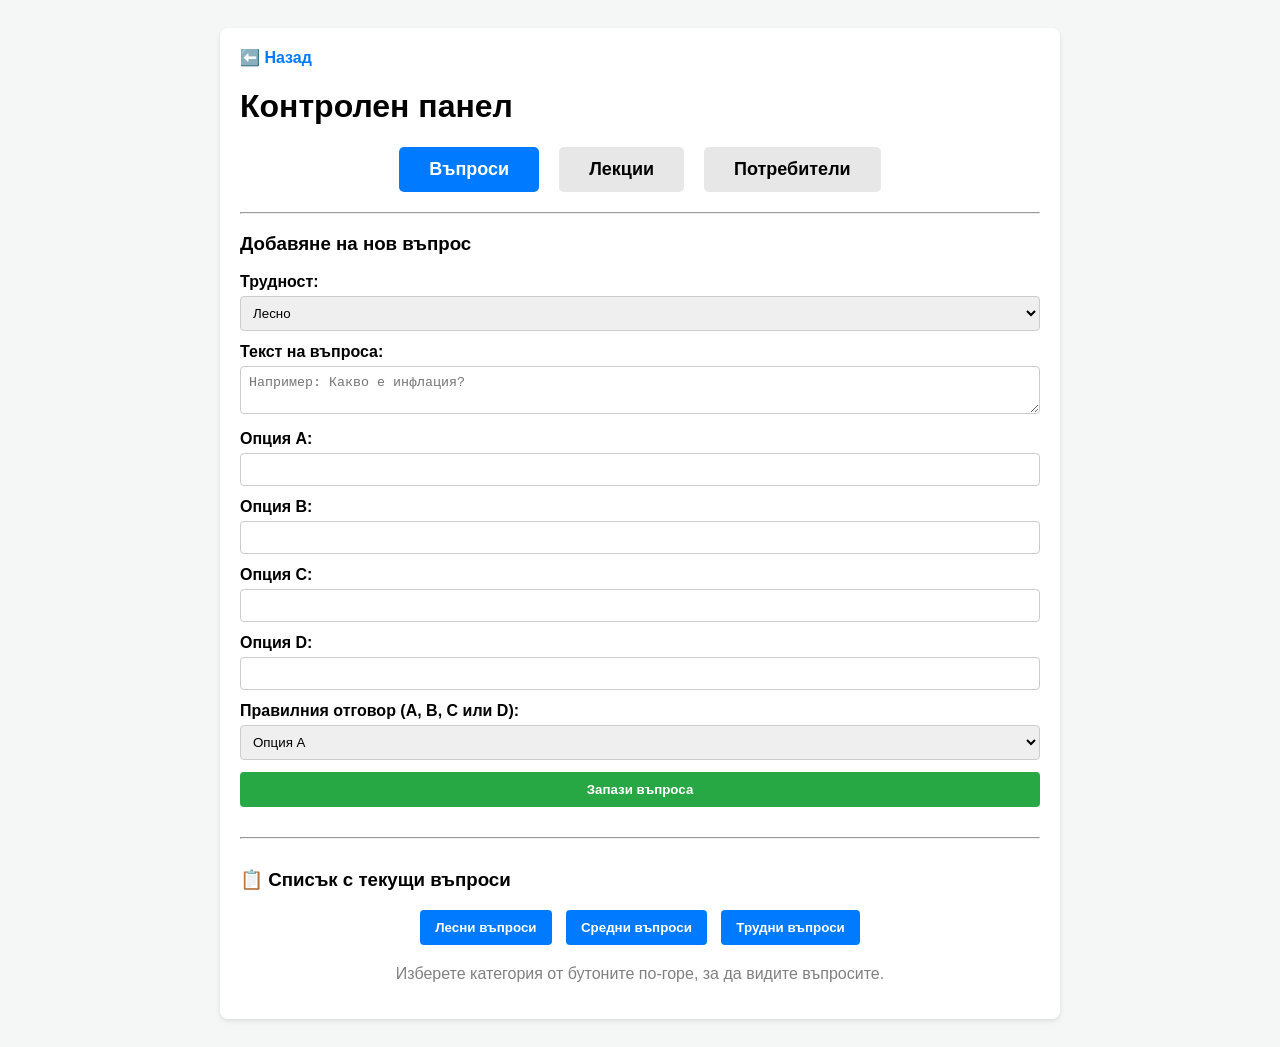
<file: Frontend/admin.html>
<!DOCTYPE html>
<html lang="bg">

<head>
    <meta charset="UTF-8">
    <title>Админ Панел</title>
    <link rel="stylesheet" href="css/admin.css">
</head>

<body>

    <div class="container">
        <div style="margin-bottom: 20px;">
            <a href="auth.html" style="color: #007bff; text-decoration: none; font-weight: bold;">⬅️ Назад</a>
        </div>

        <h1>Контролен панел</h1>

        <div class="main-nav">
            <button id="nav-questions-btn" class="btn-main-tab active" onclick="switchAdminSection('questions')">Въпроси</button>
            <button id="nav-lectures-btn" class="btn-main-tab" onclick="switchAdminSection('lectures')">Лекции</button>
            <button id="nav-users-btn" class="btn-main-tab" onclick="switchAdminSection('users')">Потребители</button>
        </div>

        <hr>

        <div id="section-questions">
            <h3>Добавяне на нов въпрос</h3>
            <div class="form-group">
                <label>Трудност:</label>
                <select id="q-diff">
                    <option value="easy">Лесно</option>
                    <option value="medium">Средно</option>
                    <option value="hard">Трудно</option>
                </select>
            </div>
            <div class="form-group">
                <label>Текст на въпроса:</label>
                <textarea id="q-text" rows="2" placeholder="Например: Какво е инфлация?"></textarea>
            </div>
            <div class="form-group"><label>Опция А:</label><input type="text" id="opt-0"></div>
            <div class="form-group"><label>Опция B:</label><input type="text" id="opt-1"></div>
            <div class="form-group"><label>Опция C:</label><input type="text" id="opt-2"></div>
            <div class="form-group"><label>Опция D:</label><input type="text" id="opt-3"></div>
            <div class="form-group">
                <label>Правилния отговор (A, B, C или D):</label>
                <select id="q-correct">
                    <option value="0">Опция А</option>
                    <option value="1">Опция B</option>
                    <option value="2">Опция C</option>
                    <option value="3">Опция D</option>
                </select>
            </div>
            <button class="btn-add" onclick="addQuestion()">Запази въпроса</button>

            <hr style="margin: 30px 0;">

            <h3>📋 Списък с текущи въпроси</h3>
            <div class="nav-buttons">
                <button class="btn-tab" onclick="loadAdminQuestions('easy')">Лесни въпроси</button>
                <button class="btn-tab" onclick="loadAdminQuestions('medium')">Средни въпроси</button>
                <button class="btn-tab" onclick="loadAdminQuestions('hard')">Трудни въпроси</button>
            </div>

            <div id="admin-questions-list">
                <p style="color: gray; text-align: center;">Изберете категория от бутоните по-горе, за да видите въпросите.</p>
            </div>
        </div>

        <div id="section-lectures" style="display: none;">
            <h3>📚 Създаване на Нова Лекция</h3>
            <div class="form-group">
                <label>Заглавие на урока:</label>
                <input type="text" id="l-title" placeholder="Въведете заглавие...">
            </div>
            <div class="form-group">
                <label>Съдържание на лекцията:</label>
                <textarea id="l-content" rows="5" placeholder="Напишете съдържанието на урока тук..."></textarea>
            </div>

            <h4 style="margin-top: 20px;">📝 Въпроси към изпита на лекцията:</h4>
            <div id="lecture-questions-builder">
            </div>

            <button class="btn-tab" style="background-color: #6c757d; margin-bottom: 15px; width: 100%;"
                onclick="addQuestionFieldToLecture()">+ Добави въпрос към теста</button>
            <button class="btn-add" style="background-color: #28a745;" onclick="addLecture()">Запази лекцията в базата
                данни</button>

            <hr style="margin: 30px 0;">

            <h3>📋 Текущи лекции в системата</h3>
            <div id="admin-lectures-list">
                Зареждане на лекциите...
            </div>
        </div>

        <div id="section-users" style="display: none;">
            <h3>Създаване на нов потребителски профил</h3>
            <div class="form-group">
                <label>Потребителско име:</label>
                <input type="text" id="u-username" placeholder="Въведи име...">
            </div>
            <div class="form-group">
                <label>Парола:</label>
                <input type="password" id="u-password" placeholder="Въведи парола...">
            </div>
            <button class="btn-add" style="background-color: #007bff;" onclick="adminAddUser()">Добави
                потребител</button>

            <hr style="margin: 30px 0;">

            <h3>Профили</h3>
            <div id="admin-users-list">
                Зареждане на потребителите...
            </div>
        </div>

    </div>

    <script src="js/admin.js"></script>
</body>

</html>
</file>
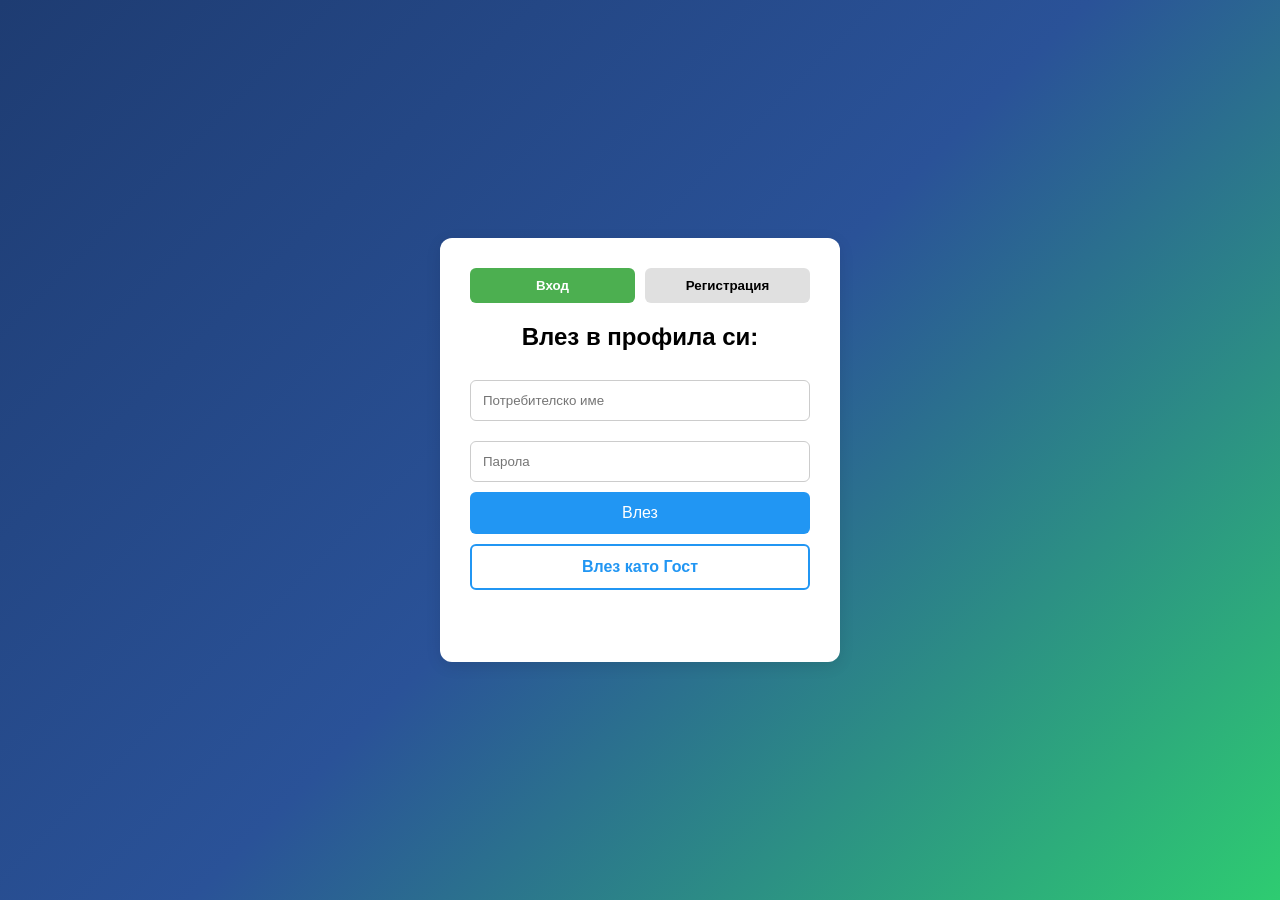
<file: Frontend/auth.html>
<!DOCTYPE html>
<html lang="bg">

<head>
    <meta charset="UTF-8">
    <meta name="viewport" content="width=device-width, initial-scale=1.0">
    <title>Finance Kids - Вход</title>
    <link rel="stylesheet" href="css/auth.css">
</head>

<body>
    <div class="container">
        <div id="auth-box">
            <div class="auth-tabs">
                <button id="tab-login-btn" type="button" class="auth-tab-btn active"
                    onclick="switchAuthTab('login')">Вход</button>
                <button id="tab-register-btn" type="button" class="auth-tab-btn"
                    onclick="switchAuthTab('register')">Регистрация</button>
            </div>

            <h2 id="auth-title">Влез в профила си:</h2>
            <input type="text" id="auth-username" placeholder="Потребителско име">
            <input type="password" id="auth-password" placeholder="Парола">

            <button id="auth-submit-btn" type="button" class="btn-submit" onclick="handleAuthSubmit()">Влез</button>
            <button id="auth-guest-btn" type="button" class="btn-guest" onclick="handleGuestLogin()">Влез като Гост</button>
            <p id="auth-error"></p>
        </div>
    </div>

    <script src="js/auth.js"></script>
</body>

</html>
</file>
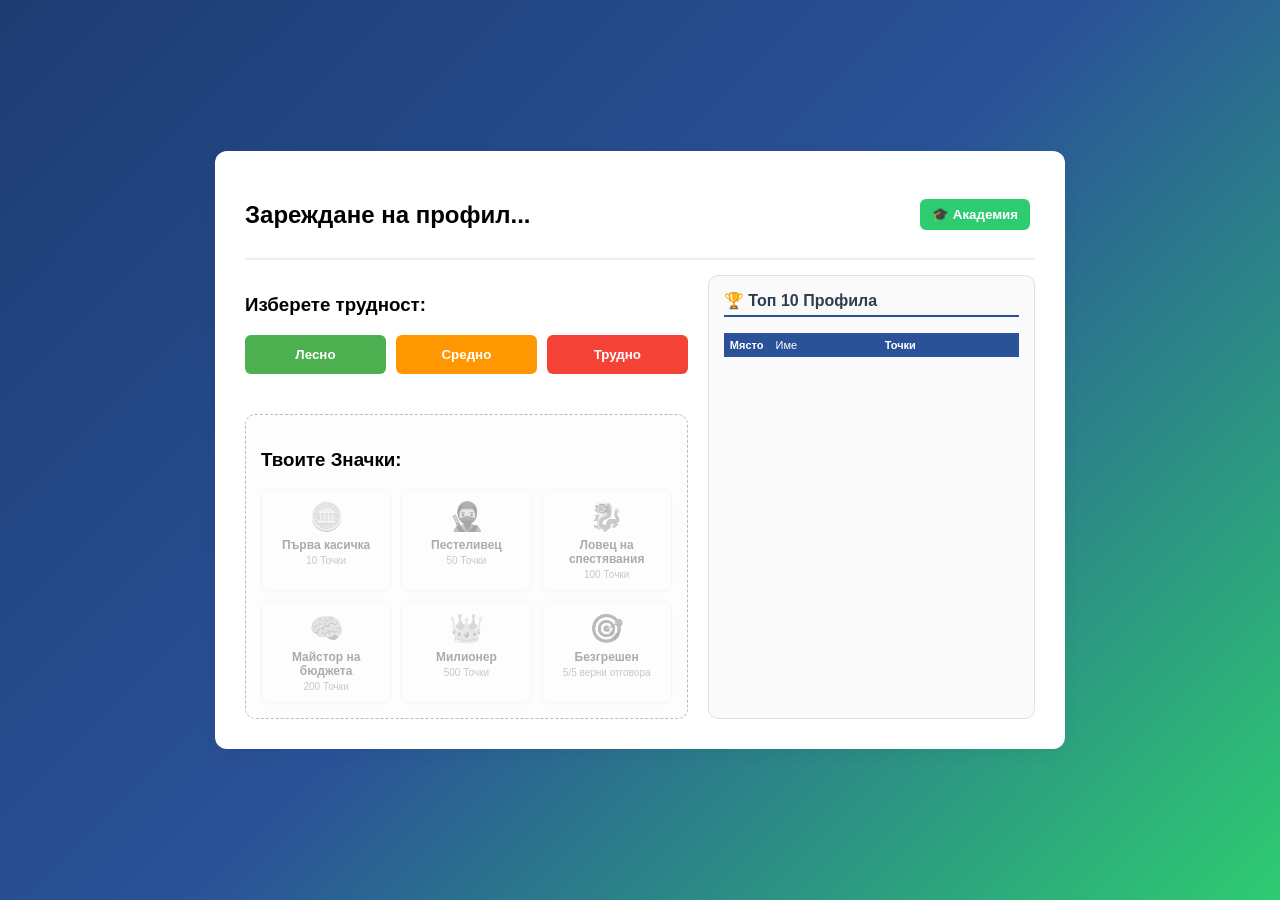
<file: Frontend/lectures.html>
<!DOCTYPE html>
<html lang="bg">

<head>
    <meta charset="UTF-8">
    <meta name="viewport" content="width=device-width, initial-scale=1.0">
    <title>Finance Kids - Академия</title>
    <link rel="stylesheet" href="css/lectures.css">
</head>

<body>
    <div class="container academy-container">
        <div class="game-header">
            <h2>🎓 Финансова Академия</h2>
            <button onclick="window.location.href='index.html'" class="btn-logout back-btn">Назад към Играта</button>
        </div>

        <div class="academy-layout">
            <div class="lectures-list-box">
                <h3>Списък с уроци:</h3>
                <div id="lectures-container">
                </div>
            </div>

            <div class="lecture-view-box" id="lecture-view">
                <div class="welcome-academy-message">
                    <h3>📚 Избери лекция от списъка вляво, за да започнеш да учиш!</h3>
                </div>
            </div>
        </div>
    </div>

    <script src="js/lectures.js"></script>
</body>

</html>
</file>
<file: Frontend/css/admin.css>
body {
    font-family: Arial, sans-serif;
    background-color: #f4f7f6;
    padding: 20px;
}

.container {
    max-width: 800px;
    margin: 0 auto;
    background: white;
    padding: 20px;
    border-radius: 8px;
    box-shadow: 0 2px 5px rgba(0, 0, 0, 0.1);
}

.form-group {
    margin-bottom: 12px;
}

label {
    display: block;
    font-weight: bold;
    margin-bottom: 5px;
}

input,
select,
textarea {
    width: 100%;
    padding: 8px;
    box-sizing: border-box;
    border-radius: 4px;
    border: 1px solid #ccc;
}

button {
    padding: 10px 15px;
    cursor: pointer;
    border: none;
    border-radius: 4px;
    font-weight: bold;
}

.btn-add {
    background-color: #28a745;
    color: white;
    width: 100%;
}

.btn-delete {
    background-color: #dc3545;
    color: white;
    padding: 5px 10px;
    font-size: 12px;
}

.question-item {
    background: #f9f9f9;
    padding: 10px;
    margin: 10px 0;
    border-left: 5px solid #007bff;
    display: flex;
    justify-content: space-between;
    align-items: center;
}

.nav-buttons {
    margin-bottom: 20px;
    text-align: center;
}

.btn-tab {
    background-color: #007bff;
    color: white;
    margin: 0 5px;
}

.main-nav {
    display: flex;
    justify-content: center;
    margin-bottom: 20px;
}

.btn-main-tab {
    background-color: #e7e7e7;
    color: black;
    border: none;
    padding: 12px 30px;
    font-size: 18px;
    cursor: pointer;
    margin: 0 10px;
    border-radius: 5px;
    font-weight: bold;
}

.btn-main-tab.active {
    background-color: #007bff;
    color: white;
}

.user-item {
    background: #f1f3f5;
    padding: 12px;
    margin: 8px 0;
    border-radius: 4px;
    display: flex;
    justify-content: space-between;
    align-items: center;
    border-left: 5px solid #28a745;
}

.lecture-question-box {
    background-color: #f8fafc;
    border: 1px solid #e2e8f0;
    padding: 15px;
    border-radius: 6px;
    margin-bottom: 15px;
    position: relative;
}

.lecture-question-box h5 {
    margin: 0 0 10px 0;
    color: #4a5568;
    font-size: 14px;
}

.lecture-options-grid {
    display: grid;
    grid-template-columns: 1fr 1fr;
    gap: 8px;
    margin: 8px 0;
}

.btn-remove-box {
    position: absolute;
    top: 10px;
    right: 10px;
    background: #dc3545;
    color: white;
    padding: 3px 8px;
    font-size: 11px;
    border-radius: 3px;
}

.lecture-item-row {
    background: #ffffff;
    border: 1px solid #e2e8f0;
    padding: 15px;
    margin: 10px 0;
    border-left: 5px solid #2196F3;
    border-radius: 4px;
    display: flex;
    justify-content: space-between;
    align-items: center;
}
</file>
<file: Frontend/css/auth.css>
body {
    font-family: Arial, sans-serif;
    background: linear-gradient(135deg, #1e3c72 0%, #2a5298 50%, #2ecc71 100%);
    background-attachment: fixed;
    min-height: 100vh;
    display: flex;
    justify-content: center;
    align-items: center;
    margin: 0;
    padding: 20px;
    box-sizing: border-box;
}

.container {
    width: 100%;
    max-width: 400px;
}

#auth-box {
    background: white;
    padding: 30px;
    border-radius: 12px;
    box-shadow: 0 4px 15px rgba(0, 0, 0, 0.1);
    text-align: center;
}

.auth-tabs {
    display: flex;
    margin-bottom: 20px;
    gap: 10px;
}

.auth-tab-btn {
    flex: 1;
    padding: 10px;
    border: none;
    background: #e0e0e0;
    cursor: pointer;
    border-radius: 6px;
    font-weight: bold;
}

.auth-tab-btn.active {
    background: #4CAF50;
    color: white;
}

input {
    width: 100%;
    padding: 12px;
    margin: 10px 0;
    border: 1px solid #ccc;
    border-radius: 6px;
    box-sizing: border-box;
}

.btn-submit {
    width: 100%;
    padding: 12px;
    border: none;
    background: #2196F3;
    color: white;
    font-size: 16px;
    border-radius: 6px;
    cursor: pointer;
}

#auth-error {
    color: red;
    font-size: 14px;
    margin-top: 10px;
    min-height: 18px;
}

.btn-guest {
    width: 100%;
    padding: 12px;
    border: 2px solid #2196F3;
    background: transparent;
    color: #2196F3;
    font-size: 16px;
    border-radius: 6px;
    cursor: pointer;
    margin-top: 10px;
    font-weight: bold;
    transition: 0.2s;
}

.btn-guest:hover {
    background: #2196F3;
    color: white;
}
</file>
<file: Frontend/css/lectures.css>
body {
    font-family: 'Segoe UI', Tahoma, Geneva, Verdana, sans-serif;
    background: linear-gradient(135deg, #f5f7fa 0%, #c3cfe2 100%);
    margin: 0;
    padding: 20px;
    min-height: 100vh;
    color: #333;
}

.container.academy-container {
    max-width: 950px;
    margin: 0 auto;
    width: 100%;
}

.game-header {
    background: #fff;
    padding: 15px 25px;
    border-radius: 12px;
    box-shadow: 0 4px 6px rgba(0, 0, 0, 0.05);
    margin-bottom: 20px;
    display: flex;
    justify-content: space-between;
    align-items: center;
}

.game-header h2 {
    margin: 0;
    color: #2c3e50;
    font-size: 24px;
}

.btn-logout.back-btn {
    background-color: #7f8c8d;
    padding: 10px 18px;
    color: white;
    border: none;
    border-radius: 8px;
    cursor: pointer;
    font-weight: bold;
    font-size: 14px;
    transition: background 0.2s ease, transform 0.1s ease;
}

.btn-logout.back-btn:hover {
    background-color: #6c7a7d;
    transform: translateY(-1px);
}

.academy-layout {
    display: flex;
    gap: 20px;
    margin-top: 20px;
    text-align: left;
}

.lectures-list-box {
    flex: 0.8;
    background: #fff;
    padding: 20px;
    border-radius: 12px;
    box-shadow: 0 4px 12px rgba(0, 0, 0, 0.05);
    border: 1px solid #e0e0e0;
    height: fit-content;
}

.lectures-list-box h3 {
    margin-top: 0;
    margin-bottom: 15px;
    color: #2c3e50;
    font-size: 18px;
    border-bottom: 2px solid #f0f0f0;
    padding-bottom: 8px;
}

.lecture-item {
    padding: 14px;
    margin-bottom: 12px;
    background: #f8f9fa;
    border-radius: 8px;
    cursor: pointer;
    border-left: 5px solid #bdc3c7;
    display: flex;
    justify-content: space-between;
    align-items: center;
    transition: all 0.2s ease-in-out;
}

.lecture-item:hover {
    background: #eef5fc;
    transform: translateX(3px);
}

.lecture-item.completed {
    border-left-color: #2ecc71;
    background: #f0fbf4;
}

.lecture-item.completed:hover {
    background: #e1f7e9;
}

.lecture-item.active {
    border-left-color: #2196F3;
    background: #e3f2fd;
    font-weight: bold;
}

.status-badge {
    font-size: 12px;
    font-weight: bold;
    padding: 4px 10px;
    border-radius: 20px;
    white-space: nowrap;
}

.status-badge.done {
    background-color: #2ecc71;
    color: white;
}

.status-badge.pending {
    background-color: #e0e0e0;
    color: #666;
}

.lecture-view-box {
    flex: 1.2;
    background: #fff;
    padding: 30px;
    border-radius: 12px;
    border: 2px solid #2196F3;
    box-shadow: 0 4px 15 rgba(33, 150, 243, 0.1);
    min-height: 350px;
    box-sizing: border-box;
}

.welcome-academy-message {
    text-align: center;
    color: #7f8c8d;
    margin-top: 80px;
}

.lecture-view-box h2 {
    margin-top: 0;
    color: #2196F3;
    font-size: 24px;
}

.lecture-view-box h3 {
    margin-top: 0;
    color: #2c3e50;
}

.lecture-view-box hr {
    border: 0;
    height: 1px;
    background: #e0e0e0;
    margin: 15px 0;
}

.btn-action {
    width: 100%;
    padding: 14px;
    color: white;
    background-color: green;
    border: none;
    border-radius: 8px;
    cursor: pointer;
    font-weight: bold;
    font-size: 16px;
    box-shadow: 0 4px 6px rgba(0, 0, 0, 0.1);
    transition: all 0.2s ease;
    margin-top: 20px;
}

.btn-action:hover {
    filter: brightness(0.95);
    transform: translateY(-1px);
    box-shadow: 0 6px 10px rgba(0, 0, 0, 0.15);
}

.btn-option-lecture {
    display: block;
    width: 100%;
    padding: 12px 15px;
    margin: 10px 0;
    border: 1px solid #cbd5e1;
    border-radius: 8px;
    background: #ffffff;
    cursor: pointer;
    text-align: left;
    font-size: 15px;
    color: #334155;
    transition: all 0.2s ease;
}

.btn-option-lecture:hover {
    background: #f1f5f9;
    border-color: #94a3b8;
    padding-left: 20px;
}

.lecture-text-content {
    font-size: 1.1em;
    line-height: 1.6;
    color: #333;
    margin: 20px 0;
}


.lecture-question-title {
    margin: 20px 0;
    font-size: 1.2em;
}


.quiz-result-wrapper {
    padding: 20px;
}

.result-score-text {
    font-size: 1.2em;
    margin: 15px 0;
}

.text-center {
    text-align: center;
}

.text-success {
    color: #2ecc71;
}

.text-danger {
    color: #e74c3c;
}


.btn-action.btn-blue {
    background-color: #2196F3;
}

.btn-action.btn-blue:hover {
    background-color: #1976D2;
}

.btn-action.btn-orange {
    background-color: #e67e22;
}

.btn-action.btn-orange:hover {
    background-color: #d35400;
}
</file>
